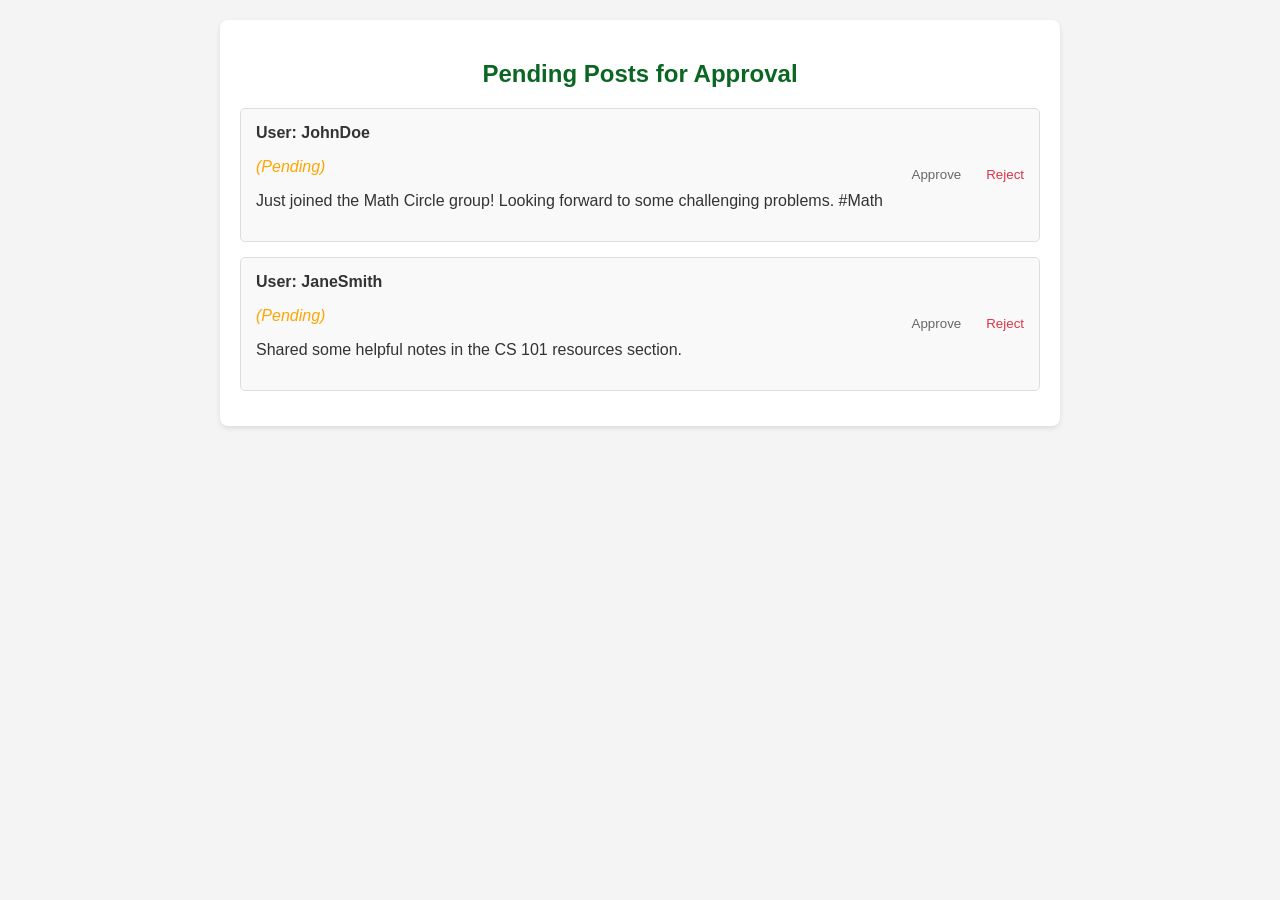
<file: admin.html>
<!DOCTYPE html>
<html lang="en">
<head>
    <meta charset="UTF-8">
    <title>Admin Dashboard - CampusConnect</title>
    <link rel="stylesheet" href="style.css">
    <style>
        body {
            font-family: sans-serif;
            margin: 20px;
            background-color: #f4f4f4;
            color: #333;
        }
  </style>

  
</head>
<body>
    <div class="admin-container">
        <h2>Pending Posts for Approval</h2>

        <div class="post-item">
            <div class="post-content">
                <strong>User: JohnDoe</strong>
                <p class="pending">(Pending)</p>
                <p>Just joined the Math Circle group! Looking forward to some challenging problems. #Math</p>
            </div>
            <div class="post-actions">
                <button>Approve</button>
                <button class="reject">Reject</button>
            </div>
        </div>

        <div class="post-item">
            <div class="post-content">
                <strong>User: JaneSmith</strong>
                <p class="pending">(Pending)</p>
                <p>Shared some helpful notes in the CS 101 resources section.</p>
            </div>
            <div class="post-actions">
                <button>Approve</button>
                <button class="reject">Reject</button>
            </div>
        </div>

        </div>
</body>
</html>
</file>
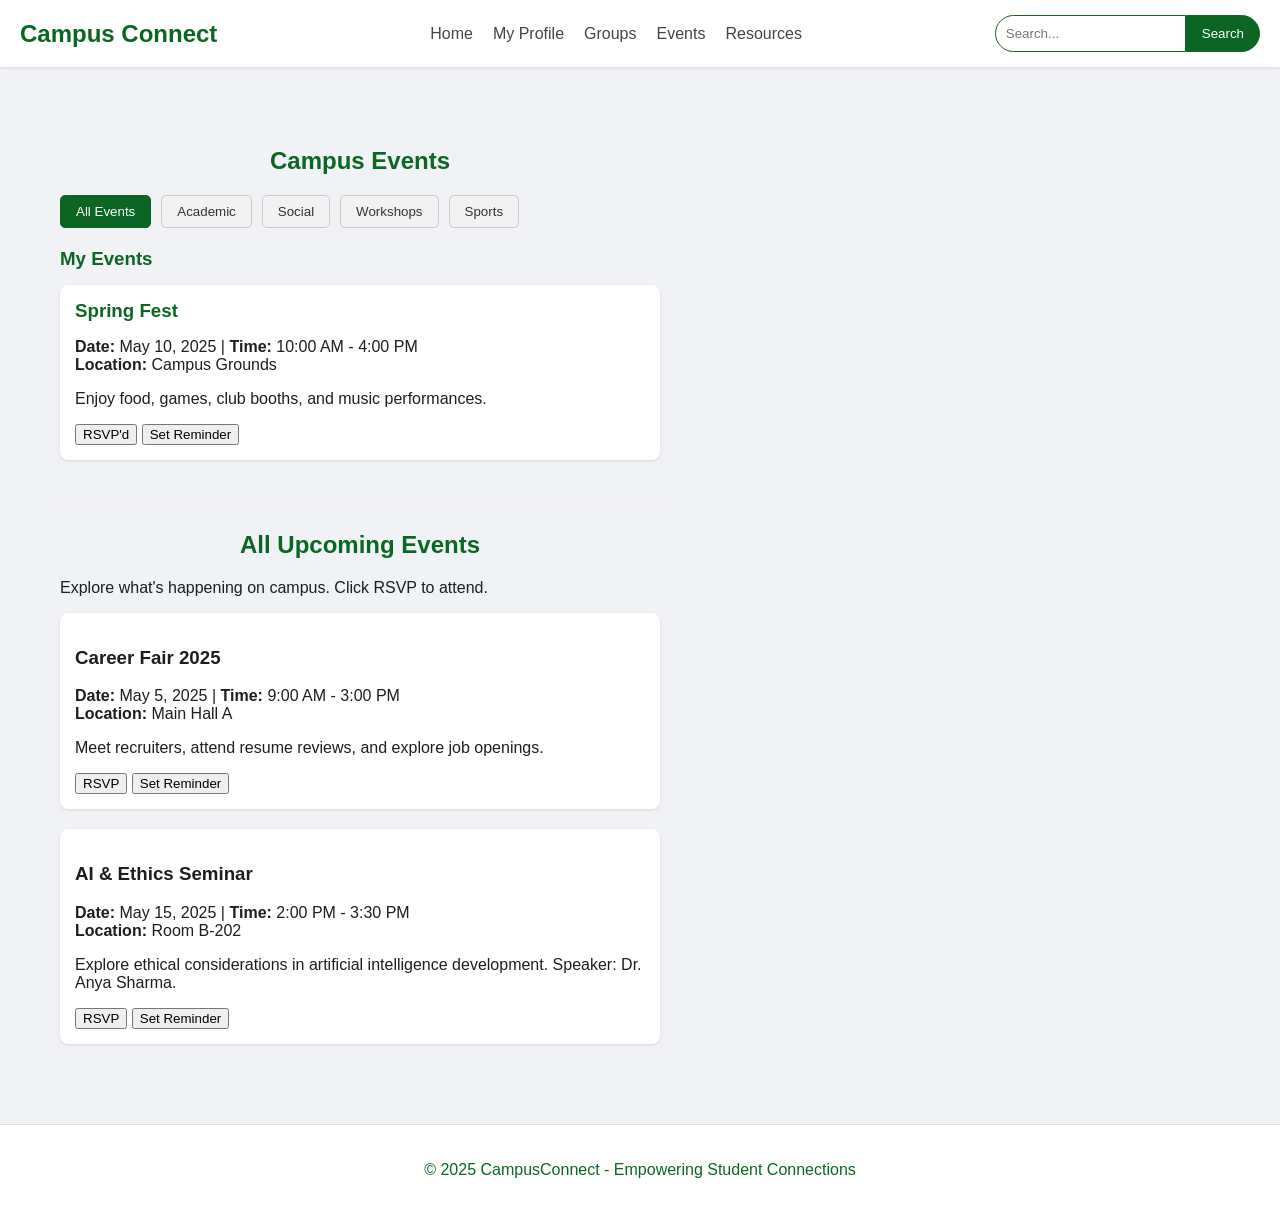
<file: events.html>
<!DOCTYPE html>
<html lang="en">
<head>
    <meta charset="UTF-8">
    <title>Events - CampusConnect</title>
    <link rel="stylesheet" href="style.css">
    <style>
        html { scroll-behavior: smooth; }
    </style>
</head>
<body>
<header>
    <div class="logo">Campus Connect</div>
    <nav>
        <ul>
            <li><a href="index.html" class="home-link">Home</a></li>
            <li><a href="profile.html" class="profile-link">My Profile</a></li>
            <li><a href="groups.html" class="groups-link">Groups</a></li>
            <li><a href="events.html" class="events-link">Events</a></li>
            <li><a href="resources.html" class="resources-link">Resources</a></li>
        </ul>
    </nav>
    <div class="search-bar">
        <input type="text" placeholder="Search...">
        <button>Search</button>
    </div>
</header>

    <main class="container">
        <section class="feed" style="width: 100%;">

            <h2>Campus Events</h2>
            <div class="events-filter">
                <button class="filter-button active">All Events</button>
                <button class="filter-button">Academic</button>
                <button class="filter-button">Social</button>
                <button class="filter-button">Workshops</button>
                <button class="filter-button">Sports</button>
                </div>

            <div class="my-events" id="mine">
                <h3>My Events</h3>
                <div class="post">
                    <h3>Spring Fest</h3>
                    <p><strong>Date:</strong> May 10, 2025 | <strong>Time:</strong> 10:00 AM - 4:00 PM<br>
                    <strong>Location:</strong> Campus Grounds</p>
                    <p>Enjoy food, games, club booths, and music performances.</p>
                    <button class="rsvpd">RSVP'd</button>
                    <button class="reminder-button">Set Reminder</button>
                </div>
                </div>

            <h2>All Upcoming Events</h2>
            <p>Explore what's happening on campus. Click RSVP to attend.</p>

            <div class="post">
                <h3>Career Fair 2025</h3>
                <p><strong>Date:</strong> May 5, 2025 | <strong>Time:</strong> 9:00 AM - 3:00 PM<br>
                <strong>Location:</strong> Main Hall A</p>
                <p>Meet recruiters, attend resume reviews, and explore job openings.</p>
                <button class="rsvp-button">RSVP</button>
                <button class="reminder-button">Set Reminder</button>
            </div>

            <div class="post">
                <h3>AI & Ethics Seminar</h3>
                <p><strong>Date:</strong> May 15, 2025 | <strong>Time:</strong> 2:00 PM - 3:30 PM<br>
                <strong>Location:</strong> Room B-202</p>
                <p>Explore ethical considerations in artificial intelligence development. Speaker: Dr. Anya Sharma.</p>
                <button class="rsvp-button">RSVP</button>
                <button class="reminder-button">Set Reminder</button>
            </div>

            </section>
    </main>

    <footer>
        <p>&copy; 2025 CampusConnect - Empowering Student Connections</p>
    </footer>

        <script>
        document.addEventListener('DOMContentLoaded', () => {
            const filterButtons = document.querySelectorAll('.events-filter .filter-button');
            const allEvents = document.querySelectorAll('.post'); // Select all event post items
            const myEventsSection = document.querySelector('.my-events'); // Select the 'My Events' section
            const rsvpButtons = document.querySelectorAll('.rsvp-button');
            const reminderButtons = document.querySelectorAll('.reminder-button');

            filterButtons.forEach(button => {
                button.addEventListener('click', function() {
                    document.querySelectorAll('.filter-button.active').forEach(btn => btn.classList.remove('active'));
                    this.classList.add('active');
                    const category = this.textContent.toLowerCase().replace(' events', ''); // Get category

                    console.log('Filtering events by:', category);

                    // Basic example: Hide all events and show based on category
                    allEvents.forEach(event => {
                        event.style.display = 'none'; // Hide all initially
                        if (category === 'all') {
                            event.style.display = 'block'; // Show all if 'All' is selected
                        } else {
                            // In a real scenario, you'd check if the event's data matches the category
                            // For this example, let's just show one event for each category for demonstration
                            if (category === 'academic' && event.querySelector('h3').textContent.includes('AI & Ethics')) {
                                event.style.display = 'block';
                            } else if (category === 'social' && event.querySelector('h3').textContent.includes('Spring Fest')) {
                                event.style.display = 'block';
                            } else if (category === 'workshops') {
                                // No specific workshop event in the current HTML
                            } else if (category === 'sports') {
                                // No specific sports event in the current HTML
                            }
                        }
                    });

                    // Always show the 'My Events' section regardless of the filter
                    if (myEventsSection) {
                        myEventsSection.style.display = 'block';
                    }
                });
            });

            rsvpButtons.forEach(button => {
                button.addEventListener('click', function() {
                    this.textContent = 'RSVP\'d';
                    this.classList.add('rsvpd');
                    this.classList.remove('rsvp-button');
                    // Implement actual RSVP logic (e.g., updating user's events)
                });
            });

            reminderButtons.forEach(button => {
                button.addEventListener('click', function() {
                    alert('Reminder set for this event!'); // Basic reminder alert
                    // Implement actual reminder logic (e.g., saving to user's preferences)
                });
            });
        });
    </script>
</body>
</html>
</file>
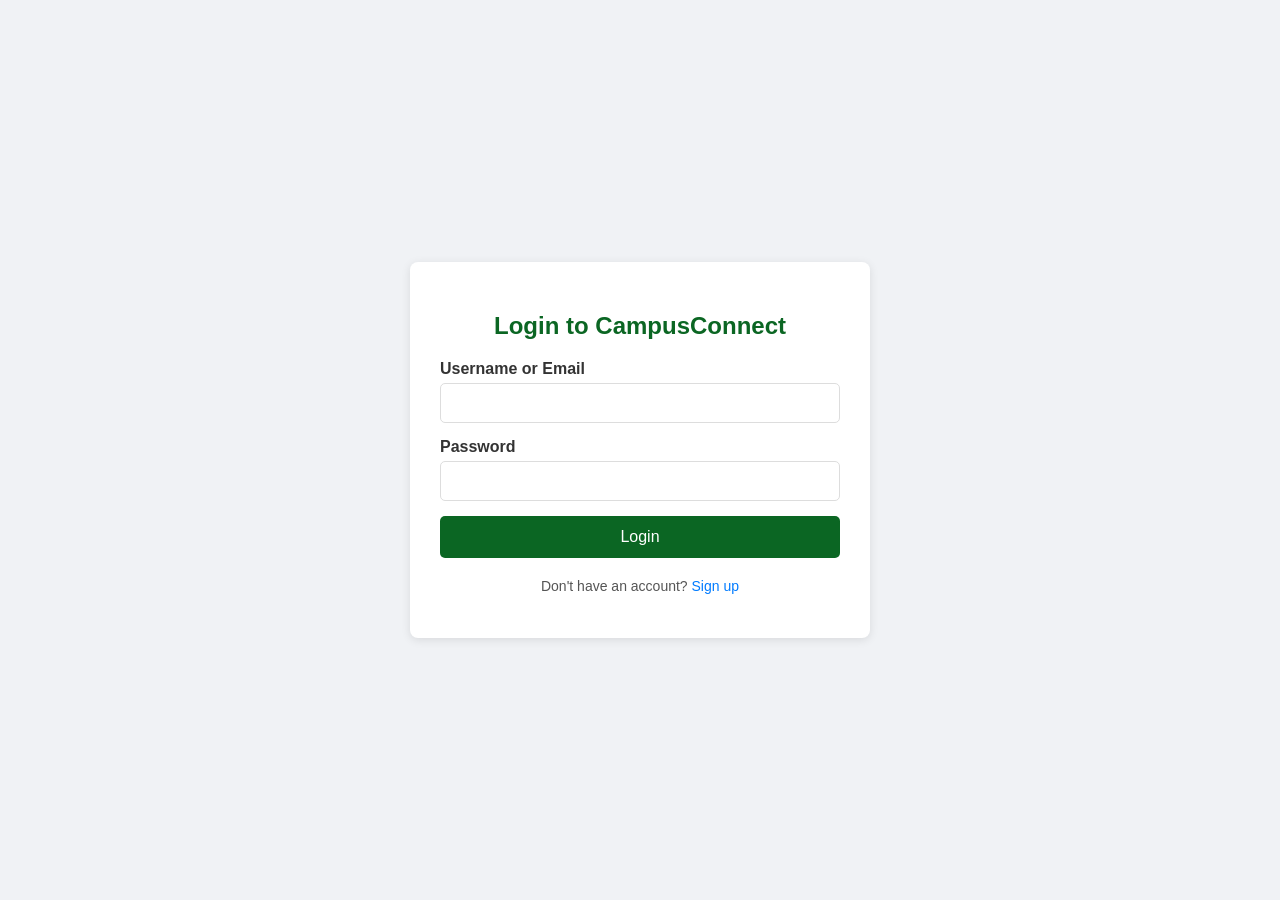
<file: login.html>
<!DOCTYPE html>
<html lang="en">
<head>
    <meta charset="UTF-8">
    <title>Login - CampusConnect</title>
    <link rel="stylesheet" href="style.css">
    <style>
        body {
            display: flex;
            justify-content: center;
            align-items: center;
            min-height: 100vh;
            background-color: #f0f2f5;
        }
  </style>

</head>
<body>
    <div class="login-container">
        <h2>Login to CampusConnect</h2>
        <form action="#" method="post"> <div class="form-group">
                <label for="username">Username or Email</label>
                <input type="text" id="username" name="username" required>
            </div>
            <div class="form-group">
                <label for="password">Password</label>
                <input type="password" id="password" name="password" required>
            </div>
            <button type="submit" class="login-button">Login</button>
        </form>
        <p class="signup-link">Don't have an account? <a href="signup.html">Sign up</a></p>
 </div>
</body>
</html>
</file>
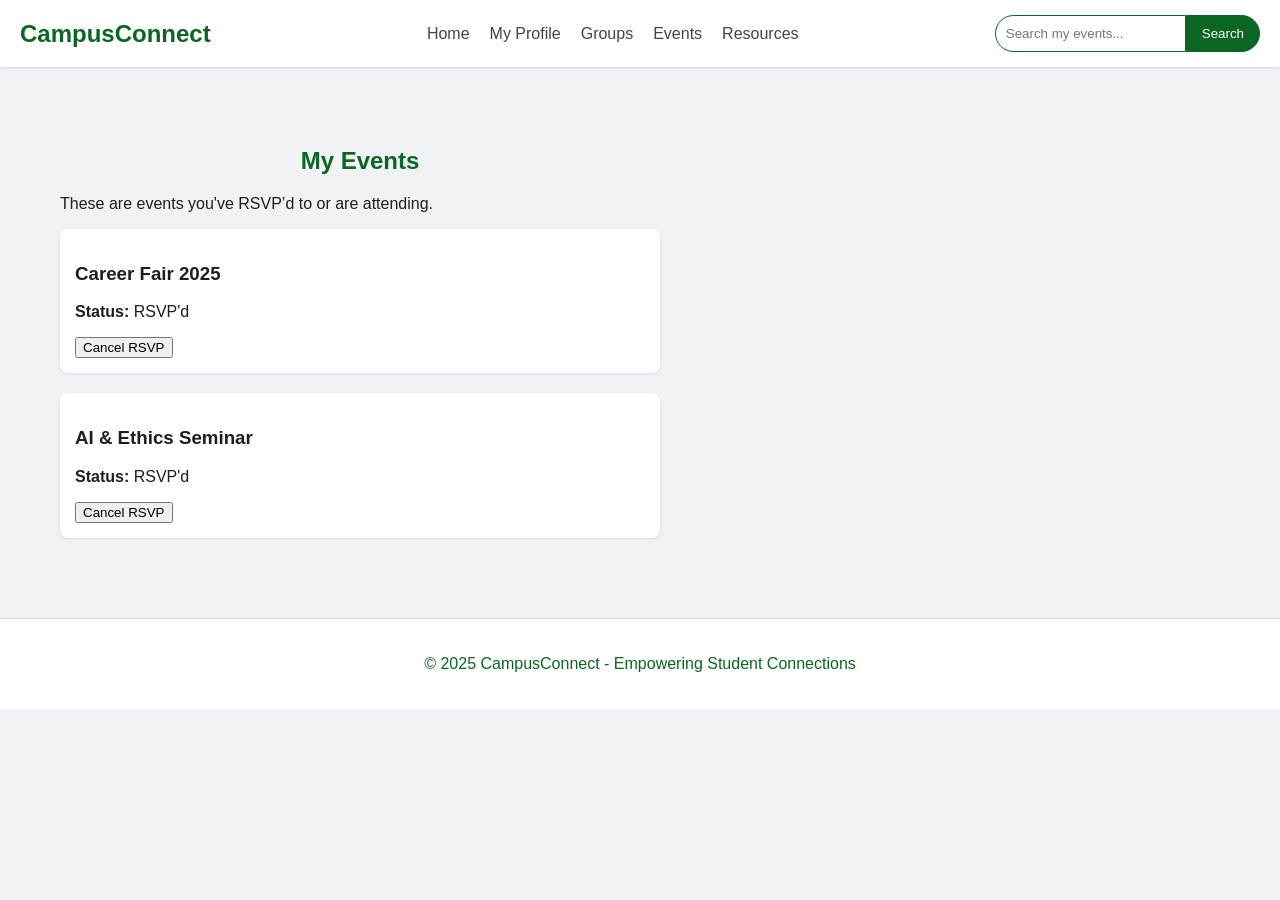
<file: my-events.html>
<!DOCTYPE html>
<html lang="en">
<head>
    <meta charset="UTF-8">
    <title>My Events - CampusConnect</title>
    <link rel="stylesheet" href="style.css">
</head>
<body>
    <header>
        <div class="logo">CampusConnect</div>
        <nav>
            <ul>
                <li><a href="index.html">Home</a></li>
                <li><a href="profile.html">My Profile</a></li>
                <li><a href="groups.html">Groups</a></li>
                <li><a href="events.html">Events</a></li>
                <li><a href="resources.html">Resources</a></li>
            </ul>
        </nav>
        <div class="search-bar">
            <input type="text" placeholder="Search my events...">
            <button>Search</button>
        </div>
    </header>

    <main class="container">
        <section class="feed" style="width: 100%;">
            <h2>My Events</h2>
            <p>These are events you've RSVP’d to or are attending.</p>

            <div class="post">
                <h3>Career Fair 2025</h3>
                <p><strong>Status:</strong> RSVP'd</p>
                <button>Cancel RSVP</button>
            </div>

            <div class="post">
                <h3>AI & Ethics Seminar</h3>
                <p><strong>Status:</strong> RSVP'd</p>
                <button>Cancel RSVP</button>
            </div>
        </section>
    </main>

    <footer>
        <p>&copy; 2025 CampusConnect - Empowering Student Connections</p>
    </footer>
</body>
</html>
</file>
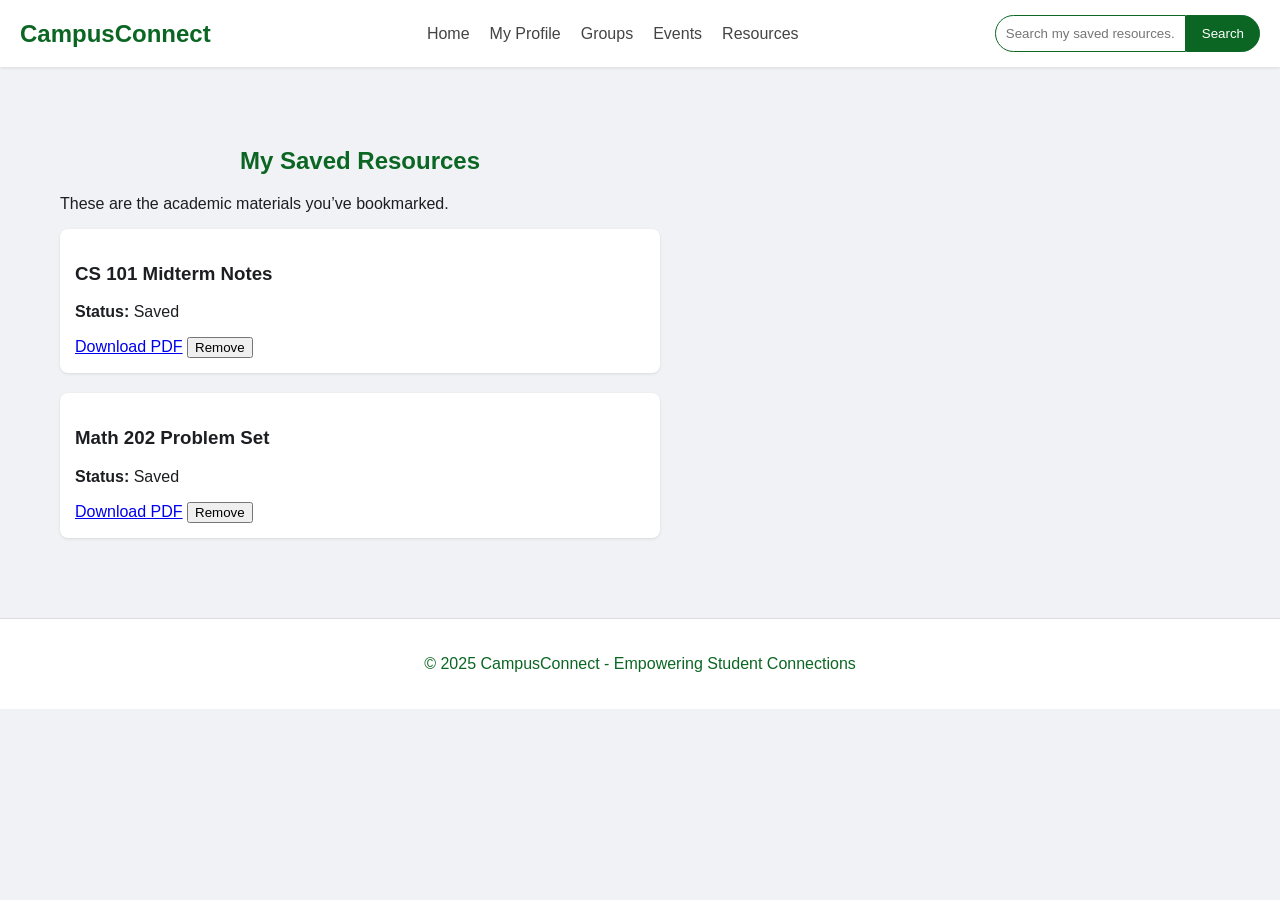
<file: my-resources.html>
<!DOCTYPE html>
<html lang="en">
<head>
    <meta charset="UTF-8">
    <title>My Resources - CampusConnect</title>
    <link rel="stylesheet" href="style.css">
</head>
<body>
    <header>
        <div class="logo">CampusConnect</div>
        <nav>
            <ul>
                <li><a href="index.html">Home</a></li>
                <li><a href="profile.html">My Profile</a></li>
                <li><a href="groups.html">Groups</a></li>
                <li><a href="events.html">Events</a></li>
                <li><a href="resources.html">Resources</a></li>
            </ul>
        </nav>
        <div class="search-bar">
            <input type="text" placeholder="Search my saved resources...">
            <button>Search</button>
        </div>
    </header>

    <main class="container">
        <section class="feed" style="width: 100%;">
            <h2>My Saved Resources</h2>
            <p>These are the academic materials you’ve bookmarked.</p>

            <div class="post">
                <h3>CS 101 Midterm Notes</h3>
                <p><strong>Status:</strong> Saved</p>
                <a href="#">Download PDF</a>
                <button>Remove</button>
            </div>

            <div class="post">
                <h3>Math 202 Problem Set</h3>
                <p><strong>Status:</strong> Saved</p>
                <a href="#">Download PDF</a>
                <button>Remove</button>
            </div>
        </section>
    </main>

    <footer>
        <p>&copy; 2025 CampusConnect - Empowering Student Connections</p>
    </footer>
</body>
</html>
</file>
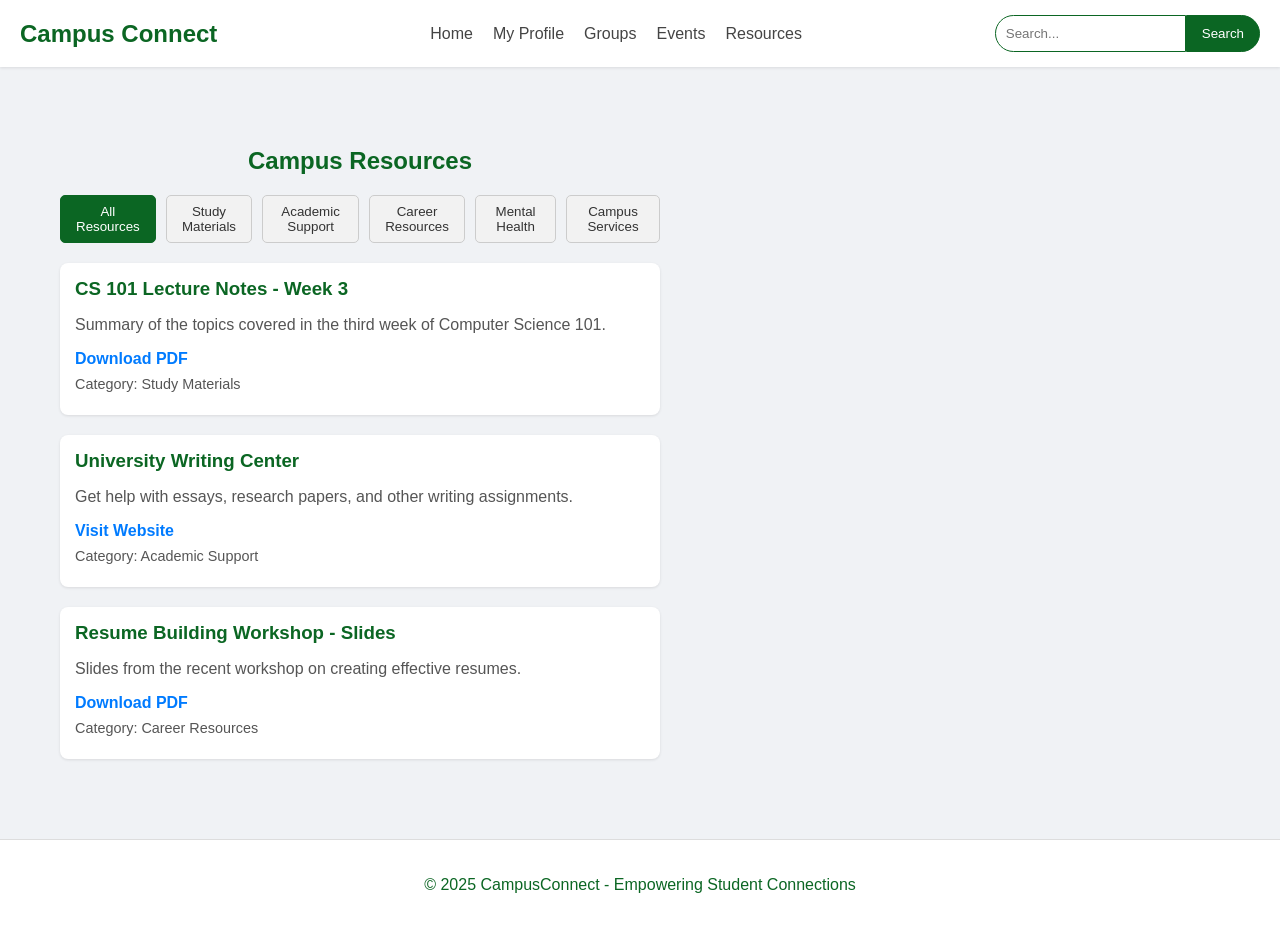
<file: resources.html>
<!DOCTYPE html>
<html lang="en">
<head>
    <meta charset="UTF-8">
    <title>Resources - CampusConnect</title>
    <link rel="stylesheet" href="style.css">
</head>
<body>
<header>
    <div class="logo">Campus Connect</div>
    <nav>
        <ul>
            <li><a href="index.html" class="home-link">Home</a></li>
            <li><a href="profile.html" class="profile-link">My Profile</a></li>
            <li><a href="groups.html" class="groups-link">Groups</a></li>
            <li><a href="events.html" class="events-link">Events</a></li>
            <li><a href="resources.html" class="resources-link">Resources</a></li>
        </ul>
    </nav>
    <div class="search-bar">
        <input type="text" placeholder="Search...">
        <button>Search</button>
    </div>
</header>

    <main class="container">
        <section class="feed" style="width: 100%;">
            <h2>Campus Resources</h2>

            <div class="resources-filter">
                <button class="filter-button active">All Resources</button>
                <button class="filter-button">Study Materials</button>
                <button class="filter-button">Academic Support</button>
                <button class="filter-button">Career Resources</button>
                <button class="filter-button">Mental Health</button>
                <button class="filter-button">Campus Services</button>
            </div>

            <div class="resources-list">
                <div class="post">
                    <h3>CS 101 Lecture Notes - Week 3</h3>
                    <p>Summary of the topics covered in the third week of Computer Science 101.</p>
                    <p><a href="files/cs101_week3_notes.pdf" target="_blank">Download PDF</a></p>
                    <p class="resource-category">Category: Study Materials</p>
                </div>

                <div class="post">
                    <h3>University Writing Center</h3>
                    <p>Get help with essays, research papers, and other writing assignments.</p>
                    <p><a href="https://writingcenter.campus.edu" target="_blank">Visit Website</a></p>
                    <p class="resource-category">Category: Academic Support</p>
                </div>

                <div class="post">
                    <h3>Resume Building Workshop - Slides</h3>
                    <p>Slides from the recent workshop on creating effective resumes.</p>
                    <p><a href="files/resume_workshop_slides.pdf" target="_blank">Download PDF</a></p>
                    <p class="resource-category">Category: Career Resources</p>
                </div>

                </div>
        </section>
    </main>

    <footer>
        <p>&copy; 2025 CampusConnect - Empowering Student Connections</p>
    </footer>

    <script>
        document.addEventListener('DOMContentLoaded', () => {
            const filterButtons = document.querySelectorAll('.resources-filter .filter-button');
            const resourceItems = document.querySelectorAll('.post');

            filterButtons.forEach(button => {
                button.addEventListener('click', function() {
                    document.querySelectorAll('.filter-button.active').forEach(btn => btn.classList.remove('active'));
                    this.classList.add('active');
                    const category = this.textContent.toLowerCase().replace(' resources', '');

                    resourceItems.forEach(item => {
                        const resourceCategory = item.querySelector('.resource-category').textContent.toLowerCase().replace('category: ', '');
                        if (category === 'all' || resourceCategory.includes(category)) {
                            item.style.display = 'block';
                        } else {
                            item.style.display = 'none';
                        }
                    });
                });
            });
        });
    </script>
</body>
</html>
</file>
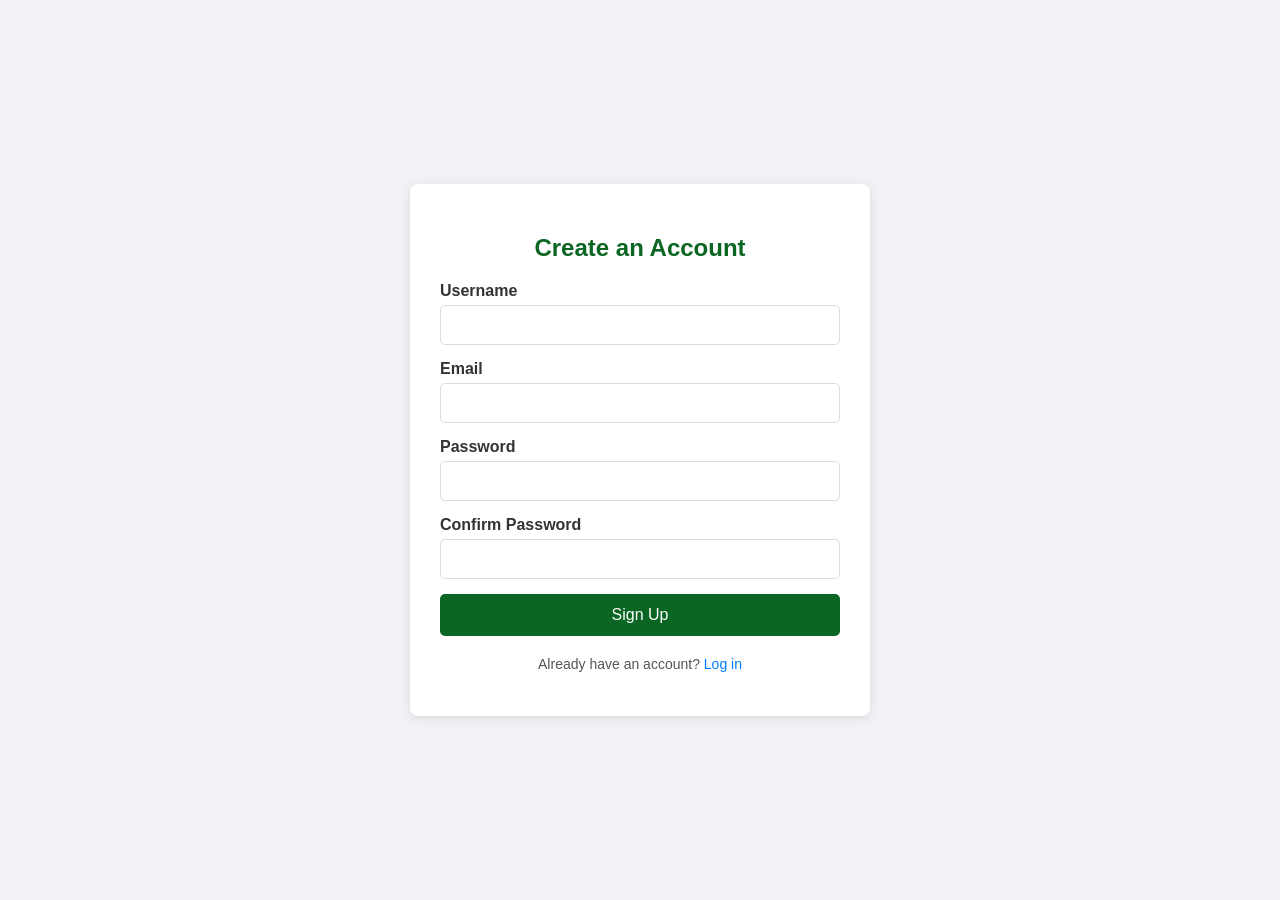
<file: signup.html>
<!DOCTYPE html>
<html lang="en">
<head>
    <meta charset="UTF-8">
    <title>Sign Up - CampusConnect</title>
    <link rel="stylesheet" href="style.css">
    <style>
        body {
            display: flex;
            justify-content: center;
            align-items: center;
            min-height: 100vh;
            background-color: #f0f2f5;
        }

        .signup-container {
            background-color: #fff;
            padding: 30px;
            border-radius: 8px;
            box-shadow: 0 2px 10px rgba(0, 0, 0, 0.1);
            width: 400px;
            text-align: center;
        }

        .signup-container h2 {
            color: #0B6623;
            margin-bottom: 20px;
        }

        .form-group {
            margin-bottom: 15px;
            text-align: left;
        }

        .form-group label {
            display: block;
            margin-bottom: 5px;
            color: #333;
            font-weight: bold;
        }

        .form-group input[type="text"],
        .form-group input[type="email"],
        .form-group input[type="password"] {
            width: 100%;
            padding: 10px;
            border: 1px solid #ddd;
            border-radius: 5px;
            box-sizing: border-box;
            font-size: 16px;
            outline: none;
        }

        .form-group input[type="text"]:focus,
        .form-group input[type="email"]:focus,
        .form-group input[type="password"]:focus {
            border-color: #0B6623;
            box-shadow: 0 0 5px rgba(11, 102, 35, 0.3);
        }

        .signup-button {
            background-color: #0B6623;
            color: #fff;
            border: none;
            border-radius: 5px;
            padding: 12px 20px;
            font-size: 16px;
            cursor: pointer;
            width: 100%;
            transition: background-color 0.3s ease;
        }

        .signup-button:hover {
            background-color: #12733B;
        }

        .login-link {
            margin-top: 20px;
            font-size: 14px;
            color: #555;
        }

        .login-link a {
            color: #007bff;
            text-decoration: none;
        }

        .login-link a:hover {
            text-decoration: underline;
        }
    </style>
</head>
<body>
    <div class="signup-container">
        <h2>Create an Account</h2>
        <form action="#" method="post">
            <div class="form-group">
                <label for="username">Username</label>
                <input type="text" id="username" name="username" required>
            </div>
            <div class="form-group">
                <label for="email">Email</label>
                <input type="email" id="email" name="email" required>
            </div>
            <div class="form-group">
                <label for="password">Password</label>
                <input type="password" id="password" name="password" required>
            </div>
            <div class="form-group">
                <label for="confirm_password">Confirm Password</label>
                <input type="password" id="confirm_password" name="confirm_password" required>
            </div>
            <button type="submit" class="signup-button">Sign Up</button>
        </form>
        <p class="login-link">Already have an account? <a href="login.html">Log in</a></p>
    </div>
</body>
</html>
</file>
<file: style.css>
/* General Styles */
body {
    font-family: sans-serif;
    margin: 0;
    padding: 0;
    background-color: #f0f2f5;
    color: #1c1e21;
}

header {
    background-color: #fff;
    padding: 15px 20px;
    display: flex;
    align-items: center;
    justify-content: space-between;
    box-shadow: 0 1px 3px rgba(0, 0, 0, 0.1);
}

.logo {
    font-size: 24px;
    font-weight: bold;
    color: #0B6623;
}

nav ul {
    list-style: none;
    padding: 0;
    margin: 0;
    display: flex;
}

nav ul li {
    margin-left: 20px;
}

nav ul li a {
    text-decoration: none;
    color: #444;
    font-weight: 500;
    transition: color 0.3s ease;
}

nav ul li a:hover {
    color: #12733B;
}

.search-bar {
    display: flex;
}

.search-bar input[type="text"] {
    padding: 10px;
    border: 1px solid #0B6623;
    border-radius: 20px 0 0 20px;
    outline: none;
}

.search-bar button {
    background-color: #0B6623;
    color: #fff;
    border: 1px solid #0B6623;
    border-radius: 0 20px 20px 0;
    padding: 10px 15px;
    cursor: pointer;
    transition: background-color 0.3s ease;
}

.search-bar button:hover {
    background-color: #12733B;
    color: white;
}

/* Container Layout */
.container {
    display: flex;
    max-width: 1200px;
    margin: 20px auto;
    padding: 20px;
}

.left-sidebar, .right-sidebar {
    flex-basis: 25%;
    padding: 20px;
}

.feed {
    flex-basis: 50%;
    padding: 20px;
}

/* Left Sidebar */
.left-sidebar {
    position: sticky;
    top: 20px;
    height: fit-content;
}

.profile-card {
    background-color: #fff;
    border-radius: 8px;
    padding: 20px;
    margin-bottom: 20px;
    text-align: center;
    box-shadow: 0 1px 3px rgba(0, 0, 0, 0.1);
}

.profile-pic {
    width: 80px;
    height: 80px;
    border-radius: 50%;
    object-fit: cover;
    margin-bottom: 10px;
}

.profile-card h3 {
    margin: 10px 0 5px;
}

.profile-card p {
    margin: 0;
    color: #65676b;
    font-size: 14px;
}

.profile-links {
    margin: 10px 0;
    font-size: 14px;
}

.profile-links a {
    text-decoration: none;
    color: #4d95f5;
}

.profile-card button {
    background-color: #0B6623;
    color: #fff;
    border: none;
    border-radius: 5px;
    padding: 10px 20px;
    cursor: pointer;
    font-weight: 500;
    transition: background-color 0.3s ease;
}

.profile-card button:hover {
    background-color: #12733B;
}
.profile-header {
    position: relative;
    margin-bottom: 20px;
    border-radius: 8px 8px 0 0;
    overflow: hidden;
}

.cover-photo {
    width: 100%;
    height: 200px;
    object-fit: cover;
    display: block;
}

.profile-pic.large {
    width: 120px;
    height: 120px;
    border-radius: 50%;
    object-fit: cover;
    position: absolute;
    bottom: -60px;
    left: 20px;
    border: 5px solid #fff;
    box-shadow: 0 1px 3px rgba(0, 0, 0, 0.1);
}

.profile-info-header {
    padding: 20px;
    padding-left: 150px; /* Adjust based on profile pic size and position */
}

.profile-details {
    padding: 20px;
    border-bottom: 1px solid #eee;
}

.profile-details p {
    margin-bottom: 8px;
}

.profile-details strong {
    font-weight: bold;
    color: #333;
}

.profile-activity {
    padding: 20px;
}

.profile-activity h2 {
    color: #0B6623;
    margin-bottom: 15px;
}

.groups-filter,
.events-filter {
    display: flex;
    gap: 10px;
    margin-bottom: 20px;
}

.groups-filter .filter-button,
.events-filter .filter-button {
    background-color: #f2f2f2;
    color: #333;
    border: 1px solid #ccc;
    border-radius: 5px;
    padding: 8px 15px;
    cursor: pointer;
    transition: background-color 0.3s ease;
}

.groups-filter .filter-button.active,
.groups-filter .filter-button:hover,
.events-filter .filter-button.active,
.events-filter .filter-button:hover {
    background-color: #0B6623;
    color: #fff;
    border-color: #0B6623;
}
.resources-filter {
    display: flex;
    gap: 10px;
    margin-bottom: 20px;
}

.resources-filter .filter-button {
    background-color: #f2f2f2;
    color: #333;
    border: 1px solid #ccc;
    border-radius: 5px;
    padding: 8px 15px;
    cursor: pointer;
    transition: background-color 0.3s ease;
}

.resources-filter .filter-button.active,
.resources-filter .filter-button:hover {
    background-color: #0B6623;
    color: #fff;
    border-color: #0B6623;
}

.resources-list .post {
    padding: 15px;
    margin-bottom: 20px;
    border-radius: 8px;
    background-color: #fff;
    box-shadow: 0 1px 3px rgba(0, 0, 0, 0.1);
}

.resources-list .post h3 {
    margin-top: 0;
    margin-bottom: 5px;
    color: #0B6623;
}

.resources-list .post p {
    margin-bottom: 8px;
    color: #555;
}

.resources-list .post a {
    color: #007bff; /* Example link color */
    text-decoration: none;
    font-weight: bold;
}

.resources-list .post a:hover {
    text-decoration: underline;
}

.resource-category {
    font-size: 0.9em;
    color: #777;
    margin-top: 5px;
}

.my-groups {
    margin-bottom: 30px;
    padding-bottom: 20px;
    border-bottom: 1px solid #eee;
}

.my-groups h3 {
    color: #0B6623;
    margin-top: 0;
    margin-bottom: 15px;
}

.suggestion-item p br {
    display: none; /* Hide extra line breaks on larger screens */
}
        .login-container {
            background-color: #fff;
            padding: 30px;
            border-radius: 8px;
            box-shadow: 0 2px 10px rgba(0, 0, 0, 0.1);
            width: 400px;
            text-align: center;
        }

        .login-container h2 {
            color: #0B6623;
            margin-bottom: 20px;
        }

        .form-group {
            margin-bottom: 15px;
            text-align: left;
        }

        .form-group label {
            display: block;
            margin-bottom: 5px;
            color: #333;
            font-weight: bold;
        }

        .form-group input[type="text"],
        .form-group input[type="password"] {
            width: 100%;
            padding: 10px;
            border: 1px solid #ddd;
            border-radius: 5px;
            box-sizing: border-box;
            font-size: 16px;
            outline: none;
        }

        .form-group input[type="text"]:focus,
        .form-group input[type="password"]:focus {
            border-color: #0B6623;
            box-shadow: 0 0 5px rgba(11, 102, 35, 0.3);
        }

        .login-button {
            background-color: #0B6623;
            color: #fff;
            border: none;
            border-radius: 5px;
            padding: 12px 20px;
            font-size: 16px;
            cursor: pointer;
            width: 100%;
            transition: background-color 0.3s ease;
        }

        .login-button:hover {
            background-color: #12733B;
        }

        .signup-link {
            margin-top: 20px;
            font-size: 14px;
            color: #555;
        }

        .signup-link a {
            color: #007bff;
            text-decoration: none;
        }

        .signup-link a:hover {
            text-decoration: underline;
        }
       .admin-container {
            max-width: 800px;
            margin: 0 auto;
            background-color: #fff;
            padding: 20px;
            border-radius: 8px;
            box-shadow: 0 2px 5px rgba(0, 0, 0, 0.1);
        }

        h2 {
            color: #0B6623;
            margin-bottom: 20px;
            text-align: center;
        }

        .post-item {
            border: 1px solid #ddd;
            padding: 15px;
            margin-bottom: 15px;
            border-radius: 5px;
            background-color: #f9f9f9;
            display: flex;
            justify-content: space-between;
            align-items: center;
        }

        .post-content {
            flex-grow: 1;
            margin-right: 15px;
        }

        .post-actions button {
            color: white;
            border: none;
            border-radius: 5px;
            padding: 8px 12px;
            cursor: pointer;
            margin-left: 10px;
           transition: background-color 0.3s ease;
        }

        .post-actions button.reject {
            color: #dc3545;
        }

        .post-actions button:hover {
            background-color: #0B6623;
            color: white;
        }
        .post-actions button.reject:active{
            background-color: #dc3545;
            color: white;
        }
        .post-actions button.reject:hover {
            background-color: #dc3545;
            color: white;
        }

        .pending {
            color: orange;
            font-style: italic;
        }

@media (max-width: 600px) {
    .suggestion-item p br {
        display: block; /* Show line breaks on smaller screens for better readability */
    }
}

.create-group-button {
    background-color: #0B6623;
    color: #fff;
    border: none;
    border-radius: 5px;
    padding: 10px 20px;
    cursor: pointer;
    font-weight: 500;
    transition: background-color 0.3s ease;
    margin-top: 20px;
}

.create-group-button:hover {
    background-color: #12733B;
}

/* Shortcuts */
.shortcuts h4, .suggestions h4, .trending h4, .events h4, .resources h4 {
    margin-top: 0;
    margin-bottom: 10px;
    color: #65676b;
}

.shortcuts ul, .suggestions ul, .trending ul, .events ul, .resources ul {
    list-style: none;
    padding: 0;
    margin: 0;
}

.shortcuts ul li a {
    cursor: pointer;
    display: block;
    padding: 8px 0;
    text-decoration: none;
    color: #0B6623;
    transition: color 0.3s ease;
}

.shortcuts ul li a:hover {
    color: #12733B;
    text-decoration: underline;
}

/* Feed */
.post-input-container {
    background-color: #fff;
    border-radius: 8px;
    padding: 15px;
    margin-bottom: 20px;
    box-shadow: 0 1px 3px rgba(0, 0, 0, 0.1);
}

.post-input-container textarea {
    width: 100%;
    border: none;
    outline: none;
    resize: none;
    font-size: 16px;
    padding-bottom: 10px;
}

.post-options {
    display: flex;
    gap: 10px;
    align-items: center;
}

.post-options button {
    background-color: #e9ebee;
    color: #65676b;
    border: none;
    border-radius: 5px;
    padding: 8px 12px;
    cursor: pointer;
    font-weight: 500;
    transition: background-color 0.3s ease;
}

.post-options button:hover {
    background-color: white;
}

.post-options .post-button {
    background-color: #0B6623;
    color: #fff;
}

.post-options .post-button:hover {
    background-color: #12733B;
}

/* Posts */
.post {
    background-color: #fff;
    border-radius: 8px;
    padding: 15px;
    margin-bottom: 20px;
    box-shadow: 0 1px 3px rgba(0, 0, 0, 0.1);
}

.post-header {
    display: flex;
    align-items: center;
    margin-bottom: 10px;
}

.post-user-pic {
    width: 40px;
    height: 40px;
    border-radius: 50%;
    object-fit: cover;
    margin-right: 10px;
}

.post-info h3 {
    margin: 0;
    font-size: 16px;
}

.post-info p {
    margin: 0;
    color: #65676b;
    font-size: 12px;
}

.post-text {
    margin-bottom: 10px;
}

.post-actions {
    display: flex;
    gap: 15px;
}

.post-actions button {
    background: none;
    border: none;
    color: #65676b;
    cursor: pointer;
    padding: 8px 0;
    font-weight: 500;
    transition: color 0.3s ease;
}


.post-actions button:hover {
    background-color: white;
    color: white;
}
/* Styles for the Events Page */

.groups-filter,
.events-filter {
    display: flex;
    gap: 10px;
    margin-bottom: 20px;
}

.groups-filter .filter-button,
.events-filter .filter-button {
    background-color: #f2f2f2;
    color: #333;
    border: 1px solid #ccc;
    border-radius: 5px;
    padding: 8px 15px;
    cursor: pointer;
    transition: background-color 0.3s ease;
}

.groups-filter .filter-button.active,
.groups-filter .filter-button:hover,
.events-filter .filter-button.active,
.events-filter .filter-button:hover {
    background-color: #0B6623;
    color: #fff;
    border-color: #0B6623;
}

.my-events {
    margin-bottom: 30px;
    padding-bottom: 20px;
    border-bottom: 1px solid #eee;
}

.my-events h3,
.events h2 {
    color: #0B6623;
    margin-top: 0;
    margin-bottom: 15px;
}

.events .post {
    padding: 15px;
    margin-bottom: 20px;
    border-radius: 8px;
    background-color: #fff;
    box-shadow: 0 1px 3px rgba(0, 0, 0, 0.1);
}

.events .post h3 {
    margin-top: 0;
    margin-bottom: 10px;
}

.events .post p {
    margin-bottom: 10px;
    color: #555;
}

.events .post strong {
    font-weight: bold;
    color: #333;
}

.events .post button.rsvp-button,
.events .post button.rsvpd {
    background-color: #0B6623;
    color: #fff;
    border: none;
    border-radius: 5px;
    padding: 8px 15px;
    cursor: pointer;
    font-weight: 500;
    transition: background-color 0.3s ease;
    margin-right: 10px;
}

.events .post button.rsvpd {
    background-color: #5cb85c; /* A green color indicating RSVP'd */
}

.events .post button.rsvp-button:hover {
    background-color: #12733B;
}

.events .post button.reminder-button {
    background-color: #f0ad4e; /* A yellow/orange color for reminder */
    color: #fff;
    border: none;
    border-radius: 5px;
    padding: 8px 15px;
    cursor: pointer;
    font-weight: 500;
    transition: background-color 0.3s ease;
}

.events .post button.reminder-button:hover {
    background-color: #d9534f; /* A darker red on hover */
}

/* Responsive adjustments for events page */
@media (max-width: 600px) {
    .events .post button.rsvp-button,
    .events .post button.rsvpd,
    .events .post button.reminder-button {
        width: 100%;
        margin-bottom: 8px;
        margin-right: 0;
    }
}

/* Right Sidebar */
.right-sidebar {
    background-color: #fff;
    border-radius: 8px;
    padding: 15px;
    box-shadow: 0 1px 3px rgba(0, 0, 0, 0.1);
}

.suggestion-item {
    display: flex;
    align-items: center;
    margin-bottom: 10px;
}

.suggestion-pic {
    width: 40px;
    height: 40px;
    border-radius: 50%;
    object-fit: cover;
    margin-right: 10px;
}

.suggestion-item p {
    margin: 0;
    flex-grow: 1;
}

.suggestion-item button {
    background-color: #0B6623;
    color: white;
    border: none;
    border-radius: 5px;
    padding: 8px 15px;
    cursor: pointer;
    transition: background-color 0.3s ease;
}

.suggestion-item button:hover {
    background-color: #12733B;
    color: #e7f3ff;
}

/* Trending, Events, Resources Lists */
.trending ul li, .events ul li, .resources ul li {
    padding: 5px 0;
    color: #0B6623;
    cursor: pointer;
    transition: color 0.3s ease;
}

.trending ul li:hover, .events ul li:hover, .resources ul li:hover {
    color: #12733B;
}

/* Footer */
footer {
    text-align: center;
    padding: 20px;
    background-color: #fff;
    color: #0B6623;
    border-top: 1px solid #ddd;
}

/* Responsive Adjustments */
@media (max-width: 900px) {
    .container {
        flex-direction: column;
    }
    .left-sidebar, .feed, .right-sidebar {
        flex-basis: 100%;
        padding: 10px;
    }
    .left-sidebar {
        position: static;
        margin-bottom: 20px;
    }
}
</file>
